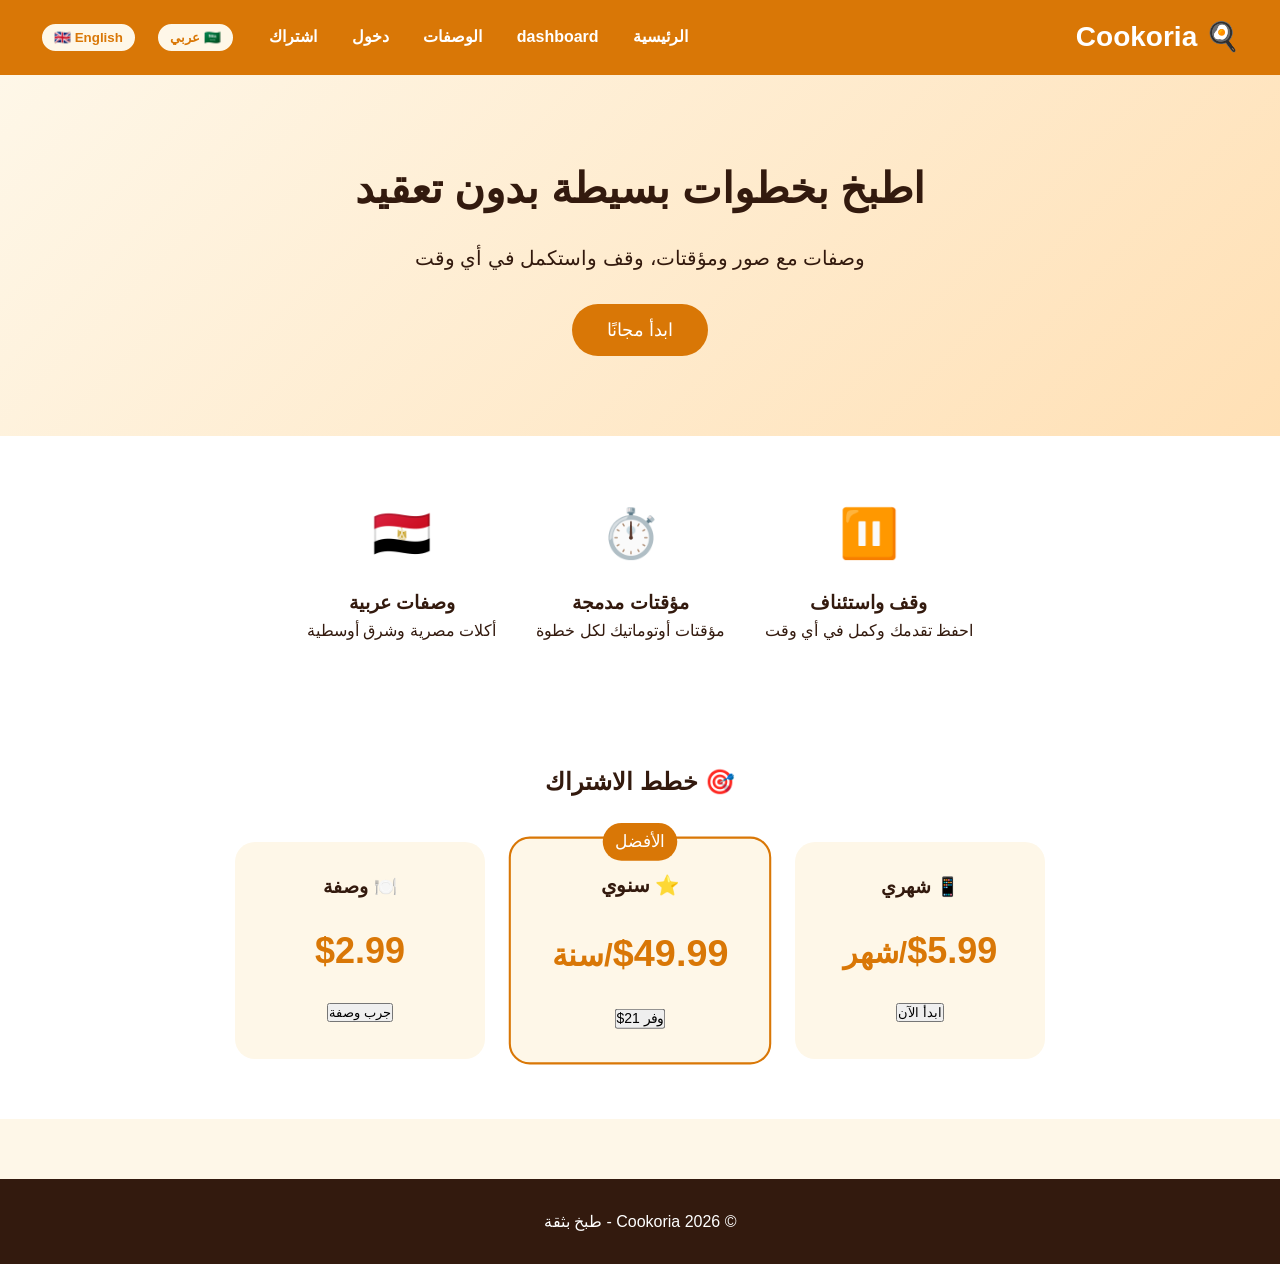
<file: cookoria-website/index.html>
<!DOCTYPE html>
<html lang="ar" dir="rtl">
<head>
  <meta charset="UTF-8">
  <meta name="viewport" content="width=device-width, initial-scale=1.0">
  <title>Cookoria - طبخ بخطوات سهلة</title>
  <link rel="stylesheet" href="css/style.css">
</head>
<body>

  <header>
    <h1 data-i18n="appName">🍳 Cookoria</h1>
    <nav>
      <a href="index.html" data-i18n="home">الرئيسية</a>
      <a href="dashboard.html" data-i18n="dashboard">لوحة التحكم</a>
      <a href="recipes.html" data-i18n="recipes">الوصفات</a>
      <a href="login.html" data-i18n="login">دخول</a>
      <a href="signup.html" data-i18n="signup">اشتراك</a>
      <button class="lang-switch" onclick="switchLanguage('ar')">🇸🇦 عربي</button>
      <button class="lang-switch" onclick="switchLanguage('en')">🇬🇧 English</button>
    </nav>
  </header>

  <section class="hero">
    <h2 data-i18n="heroTitle">اطبخ بخطوات بسيطة بدون تعقيد</h2>
    <p data-i18n="heroText">وصفات مع صور ومؤقتات، وقف واستكمل في أي وقت</p>
    <button onclick="window.location.href='signup.html'" data-i18n="startBtn">ابدأ مجانًا</button>
  </section>

  <section class="features">
    <div class="feature">
      <span class="feature-icon">⏸️</span>
      <h3 data-i18n="feature1Title">وقف واستئناف</h3>
      <p data-i18n="feature1Text">احفظ تقدمك وكمل في أي وقت</p>
    </div>
    <div class="feature">
      <span class="feature-icon">⏱️</span>
      <h3 data-i18n="feature2Title">مؤقتات مدمجة</h3>
      <p data-i18n="feature2Text">مؤقتات أوتوماتيك لكل خطوة</p>
    </div>
    <div class="feature">
      <span class="feature-icon">🇪🇬</span>
      <h3 data-i18n="feature3Title">وصفات عربية</h3>
      <p data-i18n="feature3Text">أكلات مصرية وشرق أوسطية</p>
    </div>
  </section>

  <!-- قسم الباقات المميزة -->
  <section class="pricing-section">
    <h2 data-i18n="pricingTitle">🎯 خطط الاشتراك</h2>
    <div class="pricing-grid">
      <div class="pricing-card">
        <h3>📱 شهري</h3>
        <div class="price">$5.99<small>/شهر</small></div>
        <button onclick="window.location.href='signup.html'">ابدأ الآن</button>
      </div>
      <div class="pricing-card popular">    
        <div class="popular-badge">الأفضل</div>
        <h3>⭐ سنوي</h3>
        <div class="price">$49.99<small>/سنة</small></div>
        <button onclick="window.location.href='signup.html'">وفر 21$</button>
      </div>
      <div class="pricing-card">
        <h3>🍽️ وصفة</h3>
        <div class="price">$2.99</div>
        <button onclick="window.location.href='signup.html'">جرب وصفة</button>
      </div>
    </div>
  </section>

  <footer>
    <p>© 2026 Cookoria - طبخ بثقة</p>
  </footer>

  <script type="module" src="js/main.js"></script>
</body>
</html>
</file>
<file: cookoria-website/css/style.css>
* { margin: 0; padding: 0; box-sizing: border-box; }
body { font-family: 'Segoe UI', Tahoma, Geneva, Verdana, sans-serif; background: #fef7e8; color: #331a0e; line-height: 1.6; }
header { background: #d97706; color: white; padding: 15px 40px; display: flex; justify-content: space-between; align-items: center; flex-wrap: wrap; }
header h1 { font-size: 28px; }
nav a { color: white; margin: 0 15px; text-decoration: none; font-weight: bold; transition: 0.3s; }
nav a:hover { color: #ffe0b5; }
.lang-switch { background: #fef7e8; color: #d97706; border: 2px solid #d97706; padding: 6px 12px; border-radius: 30px; cursor: pointer; margin-right: 15px; font-weight: bold; transition: 0.3s; }
.hero { text-align: center; padding: 80px 20px; background: linear-gradient(135deg, #fef7e8 0%, #ffe0b5 100%); }
.hero h2 { font-size: 42px; margin-bottom: 20px; }
.hero p { font-size: 20px; margin-bottom: 30px; }
.hero button, .subscribe-btn { background: #d97706; color: white; border: none; padding: 15px 35px; border-radius: 50px; font-size: 18px; cursor: pointer; transition: 0.3s; }
.features { display: flex; justify-content: center; gap: 40px; padding: 60px 20px; background: white; flex-wrap: wrap; }
.feature { text-align: center; max-width: 250px; }
.feature-icon { font-size: 48px; display: block; margin-bottom: 15px; }
.auth-container { max-width: 450px; margin: 60px auto; background: white; padding: 40px; border-radius: 20px; box-shadow: 0 10px 30px rgba(0,0,0,0.1); text-align: center; }
.auth-container input { width: 100%; padding: 14px; margin: 12px 0; border: 2px solid #ffe0b5; border-radius: 30px; font-size: 16px; outline: none; }
.auth-container button { background: #d97706; color: white; border: none; padding: 14px 35px; border-radius: 30px; font-size: 18px; cursor: pointer; width: 100%; }
.error { color: #e53e3e; margin-top: 15px; }
.recipes-container { max-width: 1200px; margin: 40px auto; padding: 0 20px; }
.recipes-container h2 { text-align: center; color: #d97706; margin-bottom: 40px; font-size: 36px; }
.recipes-grid { display: grid; grid-template-columns: repeat(auto-fill, minmax(300px, 1fr)); gap: 30px; }
.recipe-card { background: white; border-radius: 20px; overflow: hidden; box-shadow: 0 5px 15px rgba(0,0,0,0.1); transition: 0.3s; text-align: center; }
.recipe-card img { width: 100%; height: 200px; object-fit: cover; }
.recipe-card h3 { margin: 15px 0; color: #d97706; }
.recipe-card button { background: #d97706; color: white; border: none; padding: 10px 25px; border-radius: 25px; margin: 15px 0 20px; cursor: pointer; }
.pricing-section { background: white; padding: 60px 20px; text-align: center; }
.pricing-grid { display: flex; justify-content: center; gap: 30px; flex-wrap: wrap; margin-top: 40px; }
.pricing-card { background: #fef7e8; padding: 30px; border-radius: 20px; width: 250px; position: relative; }
.pricing-card.popular { border: 2px solid #d97706; transform: scale(1.05); }
.popular-badge { background: #d97706; color: white; padding: 5px 12px; border-radius: 30px; position: absolute; top: -15px; left: 50%; transform: translateX(-50%); }
.price { font-size: 36px; font-weight: bold; color: #d97706; margin: 20px 0; }
footer { text-align: center; padding: 30px; background: #331a0e; color: white; margin-top: 60px; }
html[dir="rtl"] { direction: rtl; }
html[dir="ltr"] { direction: ltr; }
@media (max-width: 768px) { header { flex-direction: column; gap: 15px; } }
</file>
